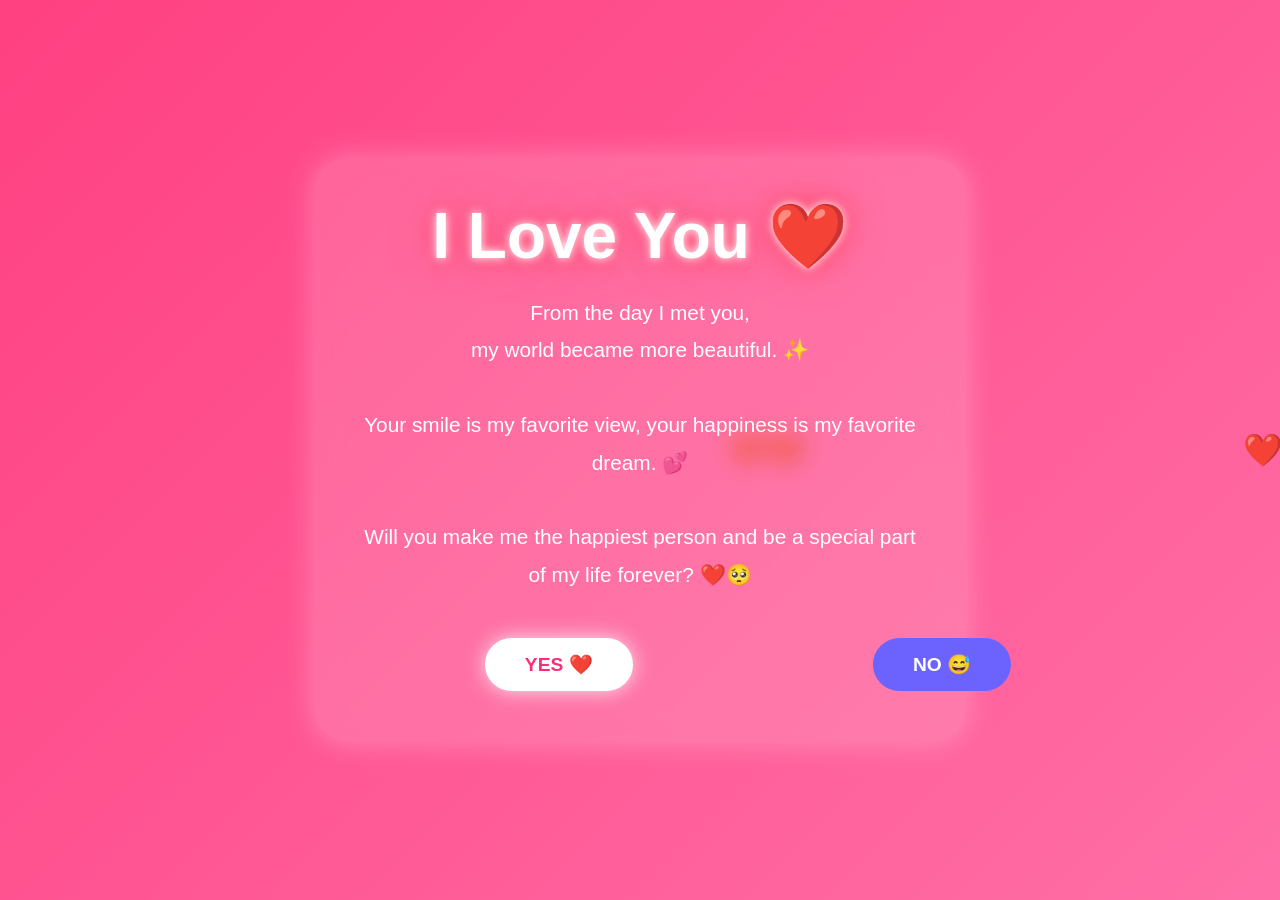
<file: index.html>
<!DOCTYPE html>
<html lang="en">
<head>
<meta charset="UTF-8">
<meta name="viewport" content="width=device-width, initial-scale=1.0">
<title>For Someone Special ❤️</title>
<link rel="stylesheet" href="style.css">
<style>
*{
    margin:0;
    padding:0;
    box-sizing:border-box;
    font-family:'Poppins',sans-serif;
}

body{
    height:100vh;
    overflow:hidden;
    display:flex;
    justify-content:center;
    align-items:center;
    background:linear-gradient(-45deg,#ff4b91,#ff758c,#ff7eb3,#ff4081);
    background-size:400% 400%;
    animation:bg 8s ease infinite;
}

@keyframes bg{
    0%{background-position:0% 50%;}
    50%{background-position:100% 50%;}
    100%{background-position:0% 50%;}
}

.container{
    text-align:center;
    background:rgba(255,255,255,0.15);
    backdrop-filter:blur(12px);
    padding:40px;
    border-radius:30px;
    box-shadow:0 0 30px rgba(255,255,255,0.3);
    width:90%;
    max-width:650px;
    z-index:10;
}

h1{
    color:white;
    font-size:4rem;
    text-shadow:
    0 0 10px #fff,
    0 0 20px #ff4d6d,
    0 0 40px #ff4d6d;
    animation:pulse 2s infinite;
}

@keyframes pulse{
    50%{
        transform:scale(1.05);
    }
}

.message{
    color:white;
    font-size:1.3rem;
    margin-top:20px;
    line-height:1.8;
}

.buttons{
    margin-top:35px;
}

button{
    padding:15px 40px;
    border:none;
    border-radius:50px;
    font-size:1.2rem;
    cursor:pointer;
    margin:10px;
    transition:.3s;
    font-weight:bold;
}

.yes{
    background:white;
    color:#ff2d75;
    box-shadow:0 0 20px rgba(255,255,255,.8);
}

.yes:hover{
    transform:scale(1.1);
}

.no{
    background:#6c63ff;
    color:white;
    position:relative;
}

.heart{
    position:absolute;
    color:white;
    font-size:25px;
    animation:float 8s linear infinite;
}

@keyframes float{
    from{
        transform:translateY(100vh);
        opacity:1;
    }
    to{
        transform:translateY(-100px);
        opacity:0;
    }
}
</style>
</head>
<body>

<div class="container">

    <h1>I Love You ❤️</h1>

    <div class="message">
        From the day I met you, <br>
        my world became more beautiful. ✨<br><br>

        Your smile is my favorite view,
        your happiness is my favorite dream. 💕<br><br>

        Will you make me the happiest person
        and be a special part of my life forever? ❤️🥺
    </div>

    <div class="buttons">
        <button class="yes" onclick="accepted()">YES ❤️</button>
        <button class="no" id="noBtn">NO 😅</button>
    </div>

</div>

<script>

// Floating Hearts
function createHeart(){
    const heart=document.createElement("div");
    heart.classList.add("heart");
    heart.innerHTML="❤️";

    heart.style.left=Math.random()*100+"vw";
    heart.style.fontSize=(20+Math.random()*30)+"px";

    document.body.appendChild(heart);

    setTimeout(()=>{
        heart.remove();
    },8000);
}

setInterval(createHeart,300);

// Runaway NO Button
const noBtn=document.getElementById("noBtn");

noBtn.addEventListener("mouseover",()=>{
    const x=Math.random()*(window.innerWidth-150);
    const y=Math.random()*(window.innerHeight-80);

    noBtn.style.position="absolute";
    noBtn.style.left=x+"px";
    noBtn.style.top=y+"px";
});

// YES Click
function accepted(){
    document.body.innerHTML=`
    <div style="
    height:100vh;
    display:flex;
    justify-content:center;
    align-items:center;
    flex-direction:column;
    background:linear-gradient(135deg,#ff4b91,#ff758c);
    color:white;
    text-align:center;
    ">
    
    <h1 style="
    font-size:5rem;
    text-shadow:0 0 20px white;">
    ❤️ YAY ❤️
    </h1>

    <h2 style="margin-top:20px;">
    You just made my life more beautiful 💖
    </h2>

    <p style="
    margin-top:20px;
    font-size:1.4rem;">
    I promise to always care for you,<br>
    respect you and make countless memories together ✨🥰
    </p>

    <div style="font-size:100px;margin-top:20px;">
    💍❤️🌹
    </div>

    </div>
    `;
}
const texts = [
    "NO 😅",
    "Pakka? 🥺",
    "Soch Lo ❤️",
    "Ek Baar Aur 😘",
    "Please 💕",
    "Arey Yaar 😭"
];

let i = 0;

noBtn.addEventListener("mouseover", () => {

    i = (i + 1) % texts.length;
    noBtn.innerHTML = texts[i];

    const containerRect = container.getBoundingClientRect();

    const maxX = containerRect.width - noBtn.offsetWidth - 20;
    const maxY = containerRect.height - noBtn.offsetHeight - 20;

    noBtn.style.position = "absolute";
    noBtn.style.left = Math.random() * maxX + "px";
    noBtn.style.top = Math.random() * maxY + "px";
});

</script>

</body>
</html>
</file>
<file: style.css>
.container {
    text-align: center;
    background: rgba(255,255,255,0.15);
    backdrop-filter: blur(12px);
    padding: 40px;
    border-radius: 30px;
    box-shadow: 0 0 30px rgba(255,255,255,0.3);
    width: 90%;
    max-width: 650px;
    z-index: 10;

    /* Ye line zaruri hai */
    position: relative;
}
.no {
    background: #6c63ff;
    color: white;
    position: absolute; /* Relative to container */
    left: 50%;
    transform: translateX(-50%);
    transition: 0.3s;
}
</file>
